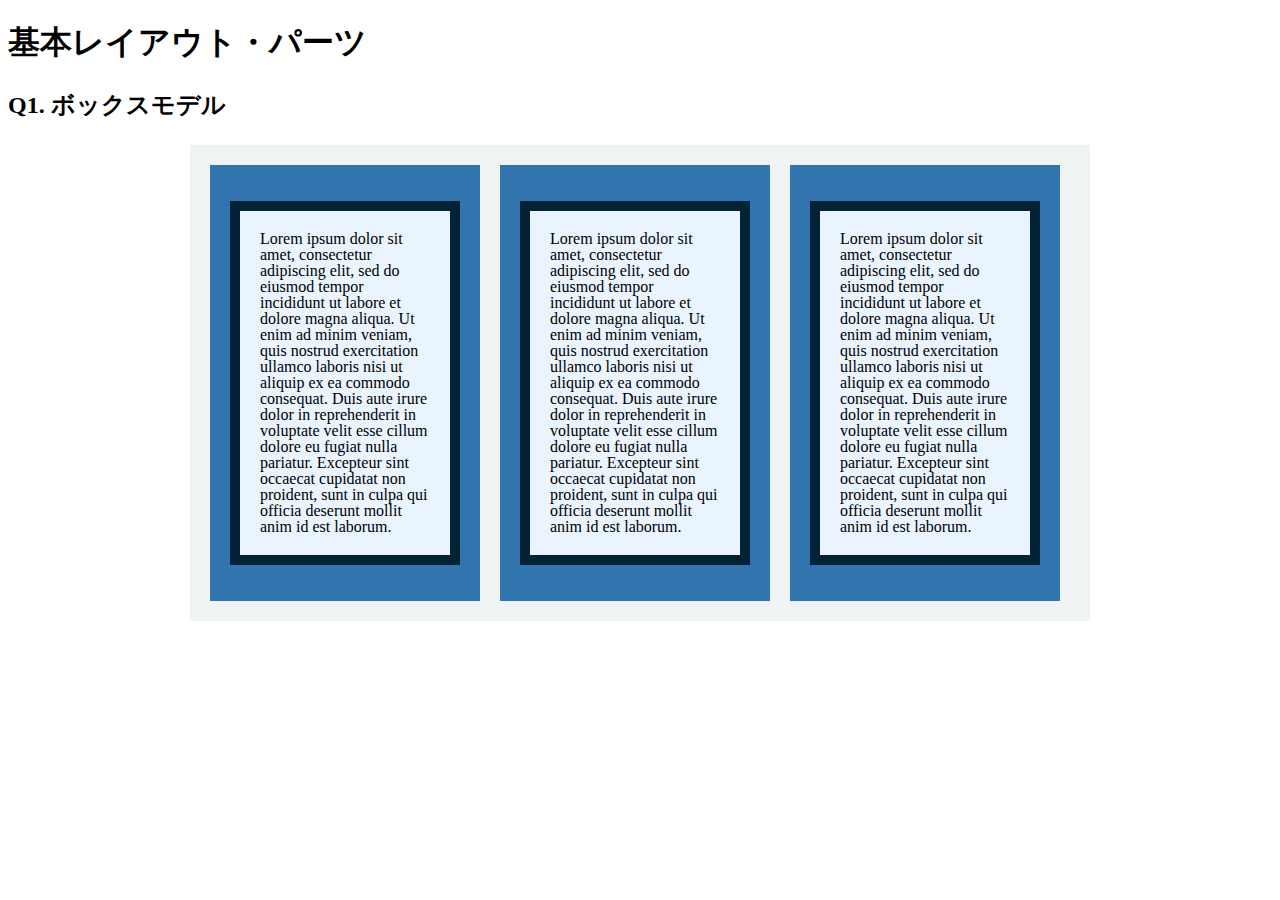
<file: layout_parts/q1/index.html>
<!DOCTYPE html>
<html>
  <head>
    <meta charset="utf-8">
    <meta http-equiv="X-UA-Compatible" content="IE=edge">
    <meta name="viewport" content="width=device-width, initial-scale=1.0, maximum-scale=1.0, user-scalable=no">
    <meta name="format-detection" content="telephone=no">
    <title>基本レイアウト・パーツ</title>
    <link rel="stylesheet" href="http://gizumo-inc.github.io/sample/front-lesson/layout_parts_new/assets/css/reset.css">
    <link rel="stylesheet" href="http://gizumo-inc.github.io/sample/front-lesson/layout_parts_new/assets/css/base.css">
    <link rel="stylesheet" href="css/style.css">
  </head>
  <body>
    <div class="wrapper">
      <h1 class="title">基本レイアウト・パーツ</h1>
      <h2 class="headline">
        <p class="headline__text">Q1. ボックスモデル</p>
      </h2>
      <div class="box">
        <!--
            このQ1のみ「answer」フォルダがあり、そこにQ1でのHTML/CSSの説明が書いてあります。
            その「index.html」をブラウザとテキストエディタで開き、参考にしてみてください。

             この問題はmarginとpaddingとborderをうまく使ってボックスを配置する問題です。
             レイアウトとしては、1つの大きなボックスの中に3つのボックスが横並びになっていて、
             さらにその3つのボックスの中にそれぞれ1つずつボックスが入っている形になっています。
             3つのボックスはfloatで横並びにしているので、clearfixでの解除も忘れないようにしてください。

             ■この問題で使う大事なプロパティ
             ・margin
             ・padding
             ・border
             ・float
        -->
        <!-- 回答はクラスq1の要素の中に書いてね -->
        <!-- すでについてるクラスにはstyleを指定しない。styleをつける場合は自分で新たにクラスをつけること -->
        <div class="q1 q1__contents clearfix">
          <div class="q1__contents__box">
            <p class="q1__contents__text">
              Lorem ipsum dolor sit amet, consectetur adipiscing elit, sed do eiusmod tempor incididunt ut labore et dolore magna aliqua. Ut enim ad minim veniam, quis nostrud exercitation ullamco laboris nisi ut aliquip ex ea commodo consequat. Duis aute irure dolor in reprehenderit in voluptate velit esse cillum dolore eu fugiat nulla pariatur. Excepteur sint occaecat cupidatat non proident, sunt in culpa qui officia deserunt mollit anim id est laborum.
            </p>
          </div>
          <div class="q1__contents__box">
            <p class="q1__contents__text">
              Lorem ipsum dolor sit amet, consectetur adipiscing elit, sed do eiusmod tempor incididunt ut labore et dolore magna aliqua. Ut enim ad minim veniam, quis nostrud exercitation ullamco laboris nisi ut aliquip ex ea commodo consequat. Duis aute irure dolor in reprehenderit in voluptate velit esse cillum dolore eu fugiat nulla pariatur. Excepteur sint occaecat cupidatat non proident, sunt in culpa qui officia deserunt mollit anim id est laborum.
            </p>
          </div>
          <div class="q1__contents__box">
            <p class="q1__contents__text">
              Lorem ipsum dolor sit amet, consectetur adipiscing elit, sed do eiusmod tempor incididunt ut labore et dolore magna aliqua. Ut enim ad minim veniam, quis nostrud exercitation ullamco laboris nisi ut aliquip ex ea commodo consequat. Duis aute irure dolor in reprehenderit in voluptate velit esse cillum dolore eu fugiat nulla pariatur. Excepteur sint occaecat cupidatat non proident, sunt in culpa qui officia deserunt mollit anim id est laborum.
            </p>
          </div>
        </div>
        <!-- 回答はクラスq1の要素の中に書いてね -->
      </div>
    </div>
  </body>
</html>
</file>
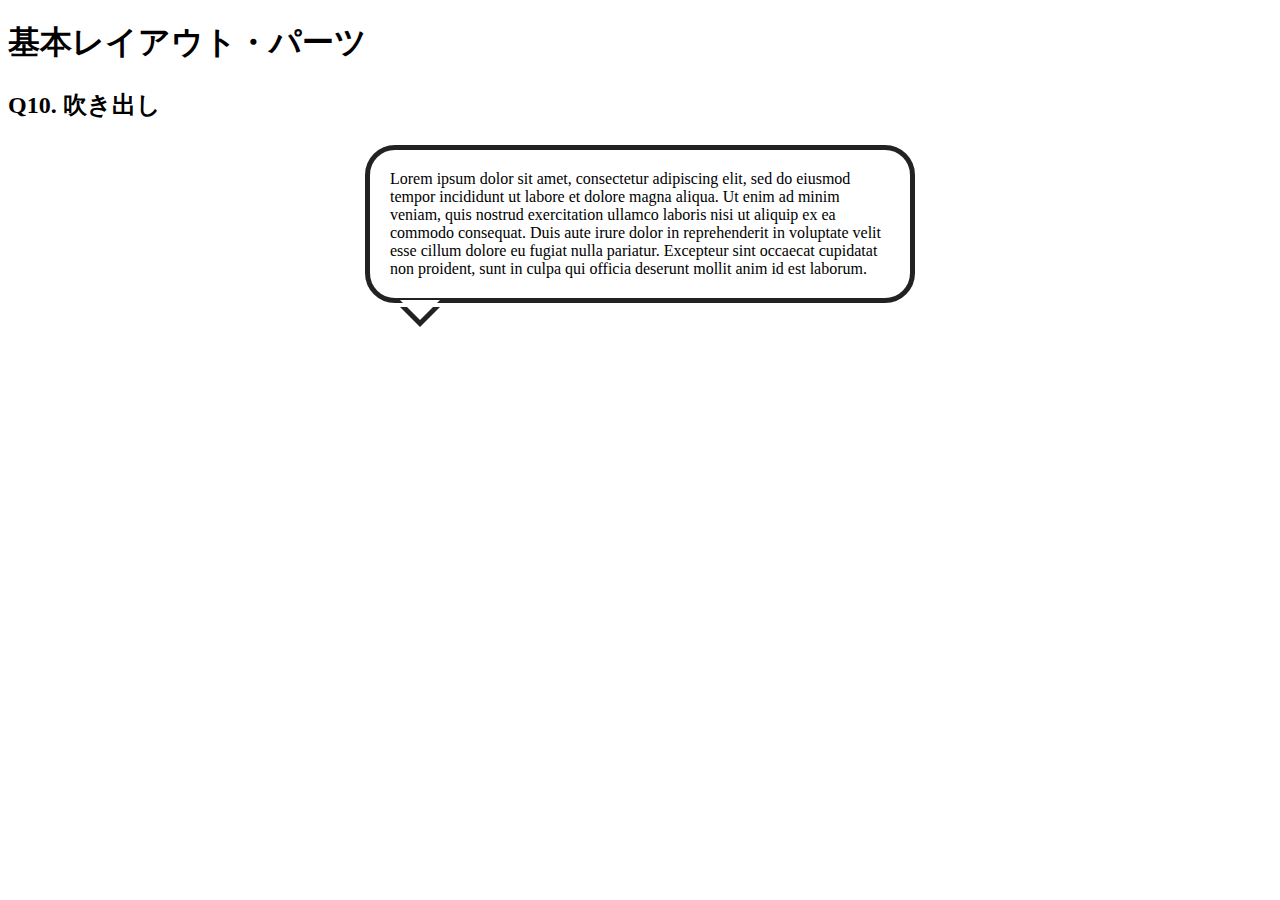
<file: layout_parts/q10/index.html>
<!DOCTYPE html>
<html>
  <head>
    <meta charset="utf-8">
    <meta http-equiv="X-UA-Compatible" content="IE=edge">
    <meta name="viewport" content="width=device-width, initial-scale=1.0, maximum-scale=1.0, user-scalable=no">
    <meta name="format-detection" content="telephone=no">
    <title>基本レイアウト・パーツ</title>
    <link rel="stylesheet" href="http://gizumo-inc.github.io/sample/front-lesson/layout_parts_new/assets/css/reset.css">
    <link rel="stylesheet" href="http://gizumo-inc.github.io/sample/front-lesson/layout_parts_new/assets/css/base.css">
    <link rel="stylesheet" href="css/style.css">
  </head>
  <body>
    <div class="wrapper">
      <h1 class="title">基本レイアウト・パーツ</h1>
      <h2 class="headline">
        <p class="headline__text">Q10. 吹き出し</p>
      </h2>
      <div class="box">
        <!--
             吹き出しというのもwebサイトにおいてよく使われるパーツです。
             これもCSSだけで実装することができますが、吹き出しの枠線の三角の部分がむずかしいかと思います。
             やり方は何通りかありますので、調べてみて自分なりの方法で再現してみてください。

             ■この問題で使う大事なプロパティ
             ・position

             ■この問題で使う大事な擬似要素
             ・:before
             ・:after
        -->
        <!-- 回答はクラスq10の要素の中に書いてね -->
        <!-- すでについてるクラスにはstyleを指定しない。styleをつける場合は自分で新たにクラスをつけること -->
        <div class="q10 q10__outer">
          <div class=" q10__text">
            Lorem ipsum dolor sit amet, consectetur adipiscing elit, sed do eiusmod tempor incididunt ut labore et dolore magna aliqua. Ut enim ad minim veniam, quis nostrud exercitation ullamco laboris nisi ut aliquip ex ea commodo consequat. Duis aute irure dolor in reprehenderit in voluptate velit esse cillum dolore eu fugiat nulla pariatur. Excepteur sint occaecat cupidatat non proident, sunt in culpa qui officia deserunt mollit anim id est laborum.
          </div>
        </div>
        <!-- 回答はクラスq10の要素の中に書いてね -->
      </div>
    </div>
  </body>
</html>
</file>
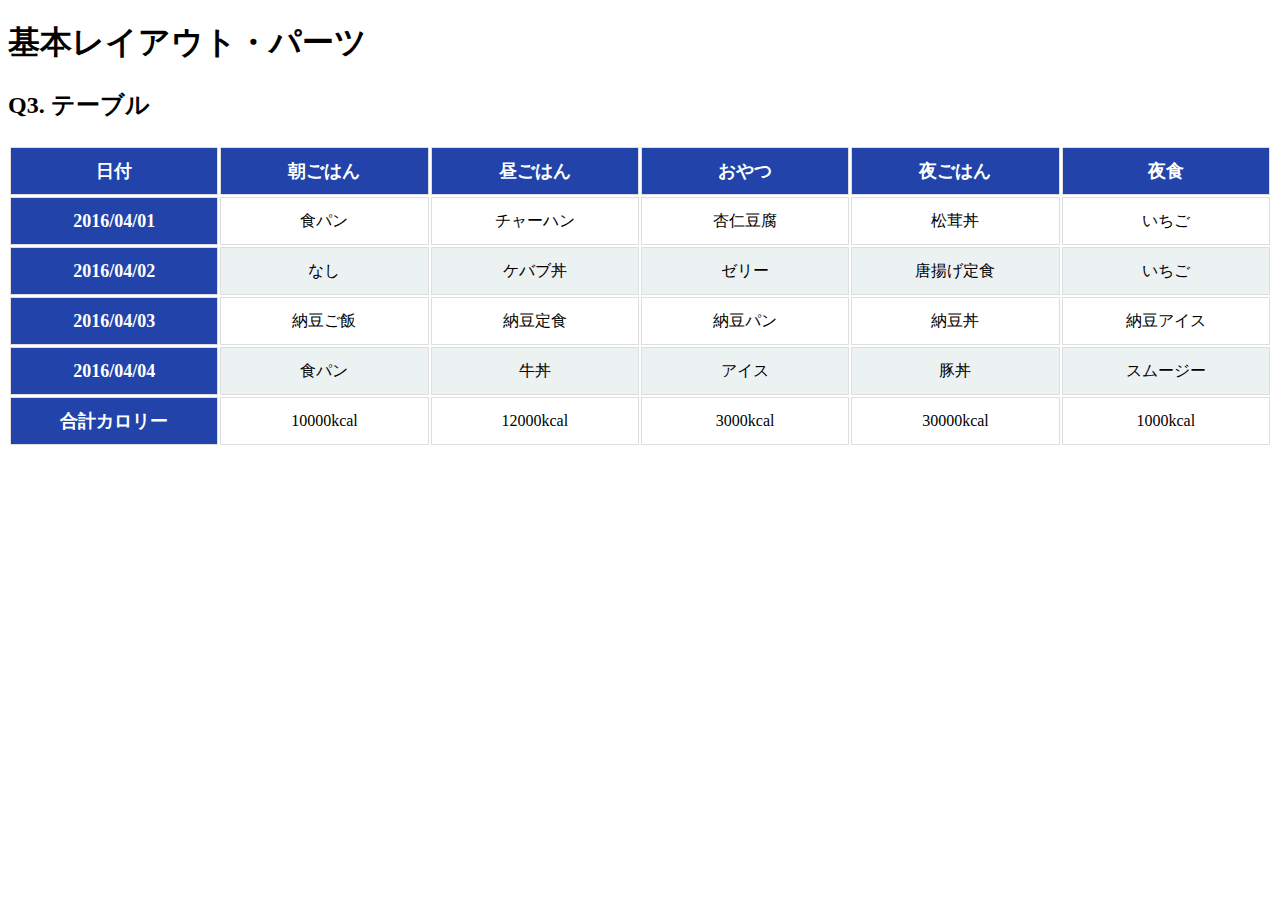
<file: layout_parts/q3/index.html>
<!DOCTYPE html>
<html>
  <head>
    <meta charset="utf-8">
    <meta http-equiv="X-UA-Compatible" content="IE=edge">
    <meta name="viewport" content="width=device-width, initial-scale=1.0, maximum-scale=1.0, user-scalable=no">
    <meta name="format-detection" content="telephone=no">
    <title>基本レイアウト・パーツ</title>
    <link rel="stylesheet" href="http://gizumo-inc.github.io/sample/front-lesson/layout_parts_new/assets/css/reset.css">
    <link rel="stylesheet" href="http://gizumo-inc.github.io/sample/front-lesson/layout_parts_new/assets/css/base.css">
    <link rel="stylesheet" href="css/style.css">
  </head>
  <body>
    <div class="wrapper">
      <h1 class="title">基本レイアウト・パーツ</h1>
      <h2 class="headline">
        <p class="headline__text">Q3. テーブル</p>
      </h2>
      <div class="box">
        <!--
             tableタグを使って表をつくってもらいます。
             tableタグ内では使っていいタグと使っていい順序というものが決まっています。
             それを検索しながら当てはめてください。

             背景色が青いセルのfont-sizeは18pxでline-heightが26pxです。
             それ以外のセルはfont-sizeが16pxでline-heightが22pxです。

             ■この問題で使う大事なプロパティ
             ・table-layout

             ■この問題で使う大事な擬似要素
             ・:nth-child
             ・:first-child
             ・:last-child

             ■必須ではないけど使えると便利な擬似要素
             ・:not
        -->
        <!-- 回答はクラスq3の要素の中に書いてね -->
        <!-- すでについてるクラスにはstyleを指定しない。styleをつける場合は自分で新たにクラスをつけること -->
        <div class="q3">
          <table class="kcal_table">
            <thead>
              <tr>
                <th>日付</th>
                <th>朝ごはん</th>
                <th>昼ごはん</th>
                <th>おやつ</th>
                <th>夜ごはん</th>
                <th>夜食</th>
              </tr>
            </thead>
            <tbody>
              <tr>
                <th>2016/04/01</th>
                <td>食パン</td>
                <td>チャーハン</td>
                <td>杏仁豆腐</td>
                <td>松茸丼</td>
                <td>いちご</td>
              </tr>
              <tr>
                <th>2016/04/02</th>
                <td>なし</td>
                <td>ケバブ丼</td>
                <td>ゼリー</td>
                <td>唐揚げ定食</td>
                <td>いちご</td>
              </tr>
              <tr>
                <th>2016/04/03</th>
                <td>納豆ご飯</td>
                <td>納豆定食</td>
                <td>納豆パン</td>
                <td>納豆丼</td>
                <td>納豆アイス</td>
              </tr>
              <tr>
                <th>2016/04/04</th>
                <td>食パン</td>
                <td>牛丼</td>
                <td>アイス</td>
                <td>豚丼</td>
                <td>スムージー</td>
              </tr>
              <tr>
                <th>合計カロリー</th>
                <td>10000kcal</td>
                <td>12000kcal</td>
                <td>3000kcal</td>
                <td>30000kcal</td>
                <td>1000kcal</td>
              </tr>
            </tbody>
          </table>
        </div>
        <!-- 回答はクラスq3の要素の中に書いてね -->
      </div>
    </div>
  </body>
</html>
</file>
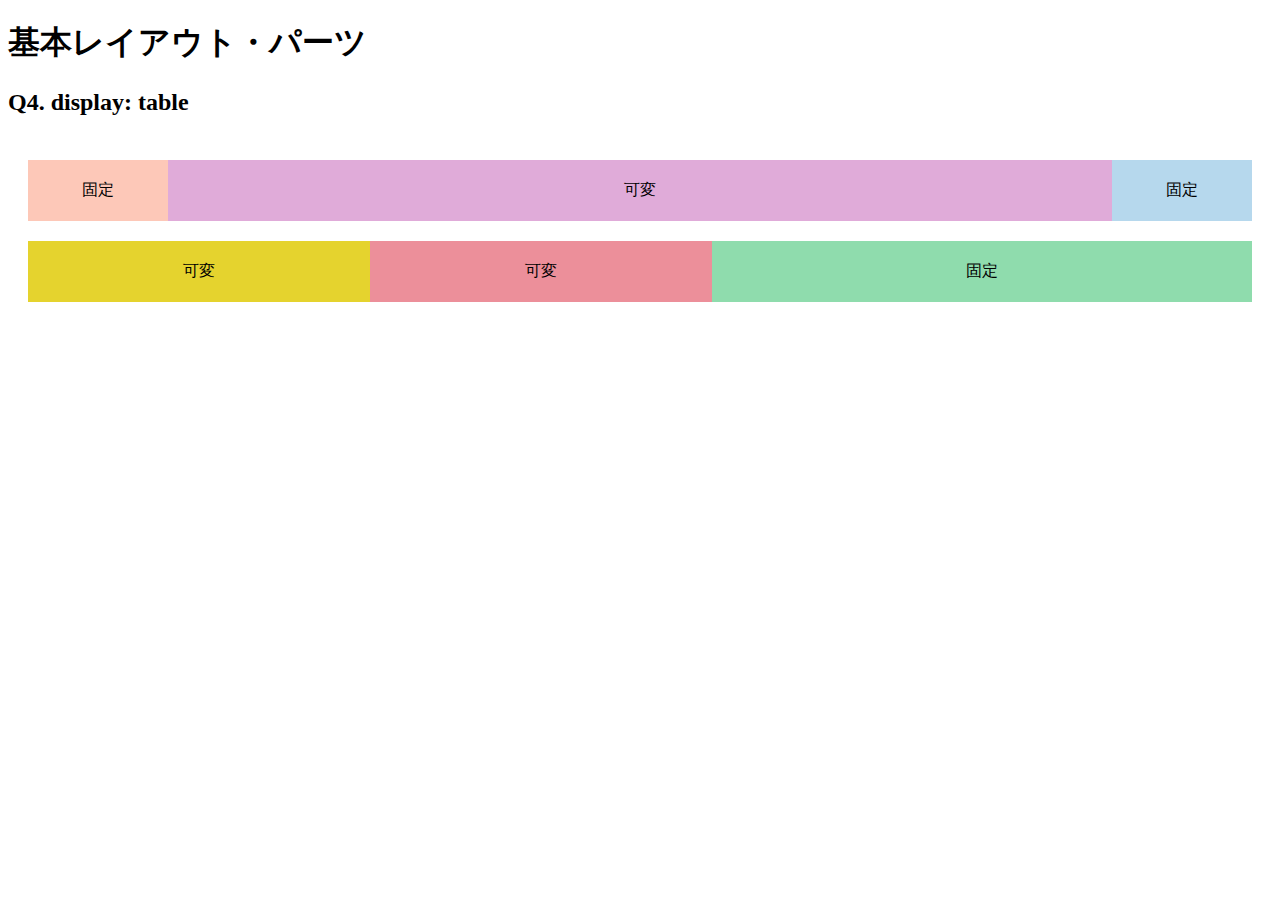
<file: layout_parts/q4/index.html>
<!DOCTYPE html>
<html>
  <head>
    <meta charset="utf-8">
    <meta http-equiv="X-UA-Compatible" content="IE=edge">
    <meta name="viewport" content="width=device-width, initial-scale=1.0, maximum-scale=1.0, user-scalable=no">
    <meta name="format-detection" content="telephone=no">
    <title>基本レイアウト・パーツ</title>
    <link rel="stylesheet" href="http://gizumo-inc.github.io/sample/front-lesson/layout_parts_new/assets/css/reset.css">
    <link rel="stylesheet" href="http://gizumo-inc.github.io/sample/front-lesson/layout_parts_new/assets/css/base.css">
    <link rel="stylesheet" href="css/style.css">
  </head>
  <body>
    <div class="wrapper">
      <h1 class="title">基本レイアウト・パーツ</h1>
      <h2 class="headline">
        <p class="headline__text">Q4. display: table</p>
      </h2>
      <div class="box">
        <!--
             Webサイトを作る際、「メインコンテンツはウィンドウの横幅に応じて伸縮するけれどサイドバーは常に固定値」といったようなレイアウトをすることが多々あります。
             そのようなときに、ウィンドウサイズに対して固定のものと可変のものを横に並べるやり方がわからないとレイアウトができません。
             display: tableを使うことで実現することができるのでやってみましょう。
             固定と書いてあるdivはウィンドウサイズが変わっても横幅が変化せず、可変と書いてあるdivはウィンドウサイズの変化に合わせて横幅が変化するようにスタイルをあてます。

             今回もHTMLは記述してあるので、新たにclassを付与してスタイルをあててください。
             .q4のdivにスタイルを当てる場合は、.q4に当てるのではなく新たにclassを付与してスタイルをあててください。

             ■この問題で使う大事なプロパティ
             ・display: table
             ・display: table-cell
        -->
        <!-- 回答はクラスq4の要素の中に書いてね -->
        <!-- すでについてるクラスにはstyleを指定しない。styleをつける場合は自分で新たにクラスをつけること -->
        <!-- 新たにタグは追加しなくてもできます。 -->
        <div class="q4 q4__frame">
          <div class="bar">
            <div class="cell top_left">固定</div>
            <div class="cell top_center">可変</div>
            <div class="cell top_right">固定</div>
          </div>
          <div class="bar">
            <div class="cell bottom_left">可変</div>
            <div class="cell bottom_center">可変</div>
            <div class="cell bottom_right">固定</div>
          </div>
        </div>
        <!-- 回答はクラスq4の要素の中に書いてね -->
      </div>
    </div>
  </body>
</html>
</file>
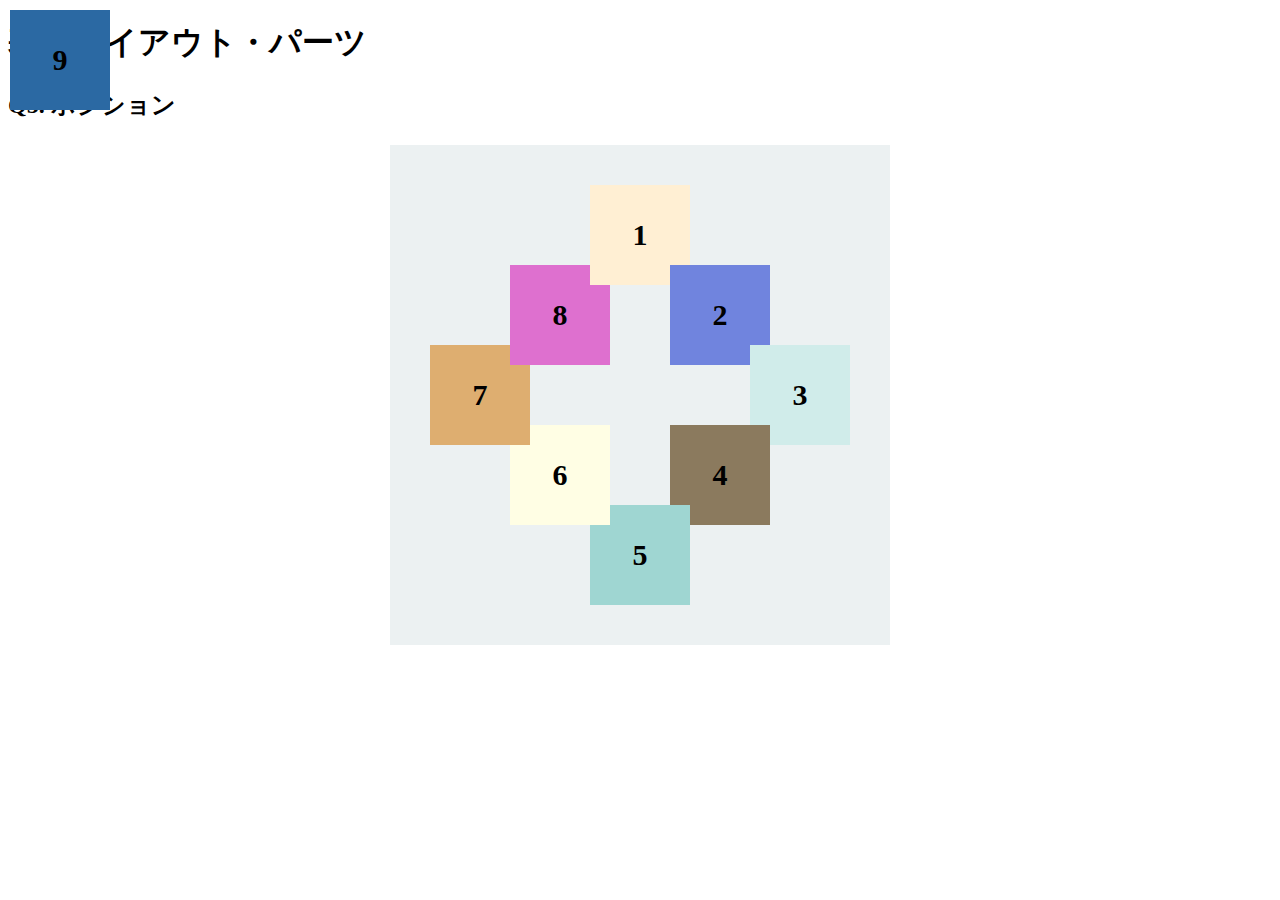
<file: layout_parts/q5/index.html>
<!DOCTYPE html>
<html>
  <head>
    <meta charset="utf-8">
    <meta http-equiv="X-UA-Compatible" content="IE=edge">
    <meta name="viewport" content="width=device-width, initial-scale=1.0, maximum-scale=1.0, user-scalable=no">
    <meta name="format-detection" content="telephone=no">
    <title>基本レイアウト・パーツ</title>
    <link rel="stylesheet" href="http://gizumo-inc.github.io/sample/front-lesson/layout_parts_new/assets/css/reset.css">
    <link rel="stylesheet" href="http://gizumo-inc.github.io/sample/front-lesson/layout_parts_new/assets/css/base.css">
    <link rel="stylesheet" href="css/style.css">
  </head>
  <body>
    <div class="wrapper">
      <h1 class="title">基本レイアウト・パーツ</h1>
      <h2 class="headline">
        <p class="headline__text">Q5. ポジション</p>
      </h2>
      <div class="box">
        <!--
             9個のボックスをきれいに配置しましょう。ボックスの重なり方(どれが上にあるのか)も意識してください。
             9番のボックスは常に(画面サイズに関わらず、スクロールに付随して)画面の左上に存在するように配置してください。

             ちなみにこの問題では、すでにHTMLは用意されています。
             ただ順序がばらばらになっているので、HTMLは変えずにCSSだけで正しい順序で配置してみてください。(classの付与は可)

             普通にやると1番のボックスが8番のボックスの下になってしまいます。
             下記にある「この問題で使う大事な擬似要素」のbefore or afterを使って、
             1番のボックスと同じ色、重なり部分と同じ大きさの要素を作ってpositionで配置しましょう。

             ■この問題で使う大事なプロパティ
             ・position
             ・z-index
             ■この問題で使う大事な擬似要素
             ・:before or :after
        -->
        <!-- 回答はクラスq5の要素の中に書いてね -->
        <!-- すでについてるクラスにはstyleを指定しない。styleをつける場合は自分で新たにクラスをつけること -->
        <!-- 新たにタグは追加しなくてもできます。 -->
        <div class="q5 gray">
          <div class="paper no__8">8</div>
          <div class="paper no__5">5</div>
          <div class="paper no__1">1</div>
          <div class="paper no__7">7</div>
          <div class="paper no__4">4</div>
          <div class="paper no__6">6</div>
          <div class="paper no__2">2</div>
          <div class="paper no__3">3</div>
          <div class="paper no__9">9</div>
        </div>
        <!-- 回答はクラスq5の要素の中に書いてね -->
      </div>
    </div>
  </body>
</html>
</file>
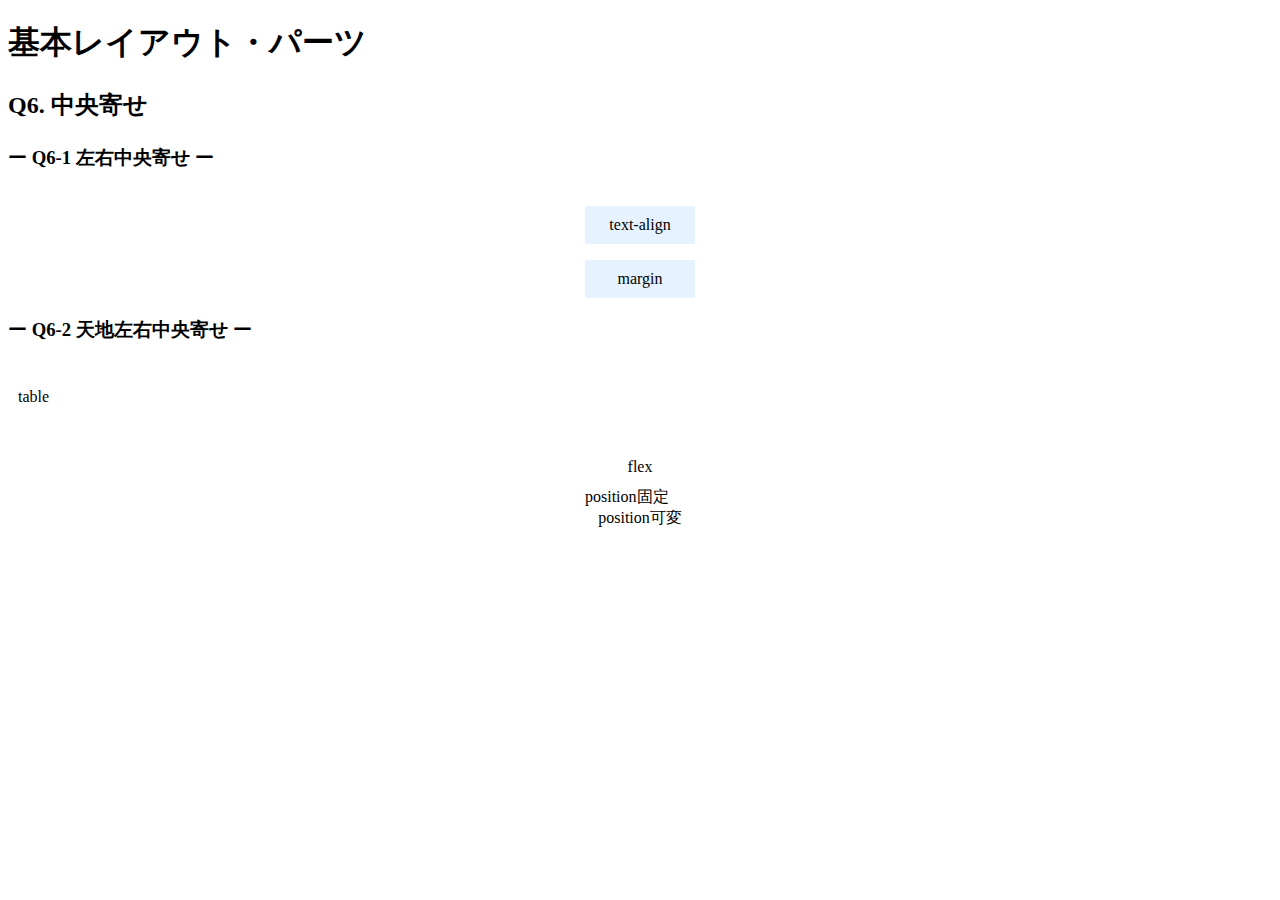
<file: layout_parts/q6/index.html>
<!DOCTYPE html>
<html>
  <head>
    <meta charset="utf-8">
    <meta http-equiv="X-UA-Compatible" content="IE=edge">
    <meta name="viewport" content="width=device-width, initial-scale=1.0, maximum-scale=1.0, user-scalable=no">
    <meta name="format-detection" content="telephone=no">
    <title>基本レイアウト・パーツ</title>
    <link rel="stylesheet" href="http://gizumo-inc.github.io/sample/front-lesson/layout_parts_new/assets/css/reset.css">
    <link rel="stylesheet" href="http://gizumo-inc.github.io/sample/front-lesson/layout_parts_new/assets/css/base.css">
    <link rel="stylesheet" href="css/style.css">
  </head>
  <body>
    <div class="wr
    apper">
      <h1 class="title">基本レイアウト・パーツ</h1>
      <h2 class="headline">
        <p class="headline__text">Q6. 中央寄せ</p>
      </h2>
      <div class="box">
        <!--
             左右の中央寄せや、天地(上下)の中央寄せというのはサイトを作っているとよく遭遇するレイアウトです。
             色々なやり方があるのですが、状況に応じて最適なものは違うので適切な配置の仕方ができるようになりましょう。
             この問題ではHTMLはすでに用意しているので、classを自分で付与してスタイルをあててください。
        -->
        <div class="box__inner">
          <h3 class="box__headline">
            <p class="box__headline__text">ー Q6-1 左右中央寄せ ー</p>
          </h3>
          <!--
               ブロック要素内のテキスト(or インライン要素)の左右中央寄せに関してはtext-align:centerを設定することで簡単にできます。
               ただ、ブロック要素そのものの左右中央寄せは少し工夫をしないとできません。
               大きく分けて2通りのやり方があるのですが、それが以下の問題の2つです。
               中央寄せするブロックの横幅が可変の場合はtext-alignでの方法が、固定の場合はmarginでの方法が向いています。
          -->
          <div class="q6 q6--horizontal">
            <!--
                 ■この問題で使う大事なプロパティ
                 ・display
                 ・text-align
            -->
            <!-- Q6-1の回答はここに書いてね -->
            <!-- 新たにタグは追加しなくてもできます。 -->
            <div class="q6__box">
              <div class="q6__textalign__outer">
                <p class="q6__1__text q6__textalign__inner">text-align</p>
              </div>
            </div>
            <!-- Q6-1の回答はここに書いてね -->

            <!--
                 ■この問題で使う大事なプロパティ
                 ・margin
            -->
            <!-- Q6-1の回答はここに書いてね -->
            <!-- 新たにタグは追加しなくてもできます。 -->
            <div class="q6__box">
              <p class="q6__1__text q6__margin">margin</p>
            </div>
            <!-- Q6-1の回答はここに書いてね -->
          </div>
        </div>

        <div class="box__inner">
          <h3 class="box__headline">
            <p class="box__headline__text">ー Q6-2 天地左右中央寄せ ー</p>
          </h3>
          <!--
               ブロック要素の天地中央寄せは左右よりも難易度が高くなります。
               そして天地の中央寄せができる状態だと左右もできる状態に自然になっているため、今回は天地左右の中央寄せになります。
               やり方は大きくわけて3つあります。
               1番目の方法は少し前までよく使われていたやり方で全てのブラウザで表示ができますが、HTMLの記述が冗長になってしまいます。
               2番目の方法は最新の記述で、とても簡単に書くことができますが、少し古いブラウザだと対応していません。
               3番目の方法もよく使われますが、これも少し古いブラウザだと対応していません。

               この問題もHTMLが用意されているのでclassを付与してスタイルをあててください。すでにふられているclassにスタイルをあてることはせず、新規でclassを作ってください。
          -->
          <!--
               ■この問題で使う大事なプロパティ
               ・display: table
               ・display: table-cell
               ・display: inline-block
               ・vertical-align
          -->
          <!-- Q6-2の回答はここに書いてね -->
          <!-- すでについてるクラスにはstyleを指定しない。styleをつける場合は自分で新たにクラスをつけること -->
          <!-- 新たにタグは追加しなくてもできます。 -->
          <div class="q6 q6--around q6__table">
            <div class="q6__cell">
              <p class="q6__2__text q6__tabletext">table</p>
            </div>
          </div>
          <!-- Q6-2の回答はここに書いてね -->
          <!--
               ■この問題で使う大事なプロパティ
               ・display: flex
               ・align-items
               ・justify-content
          -->
          <!-- Q6-2の回答はここに書いてね -->
          <!-- すでについてるクラスにはstyleを指定しない。styleをつける場合は自分で新たにクラスをつけること -->
          <!-- 新たにタグは追加しなくてもできます。 -->
          <div class="q6 q6--around q6__flex">
            <p class="q6__2__text">flex</p>
          </div>
          <!-- Q6-2の回答はここに書いてね -->
          <div class="q6 q6--position">
            <!--
                 中央寄せする要素のサイズが固定のとき

                 ■この問題で使う大事なプロパティ
                 ・position
                 ・margin
            -->
            <!-- Q6-2の回答はここに書いてね -->
            <!-- すでについてるクラスにはstyleを指定しない。styleをつける場合は自分で新たにクラスをつけること -->
            <!-- 新たにタグは追加しなくてもできます。 -->
            <div class="q6__box is-stable q6__position">
              <p class="q6__box__inner q6__fix">position固定</p>
            </div>
            <!-- Q6-2の回答はここに書いてね -->
            <!--
                 中央寄せする要素のサイズが可変のとき

                 ■この問題で使う大事なプロパティ
                 ・position
                 ・transform
            -->
            <!-- Q6-2の回答はここに書いてね -->
            <!-- すでについてるクラスにはstyleを指定しない。styleをつける場合は自分で新たにクラスをつけること -->
            <!-- 新たにタグは追加しなくてもできます。 -->
            <div class="q6__box is-flexible q6__position">
              <p class="q6__box__inner q6__flexible">position可変</p>
            </div>
            <!-- Q6-2の回答はここに書いてね -->
          </div>
        </div>
      </div>
    </div>
  </body>
</html>
</file>
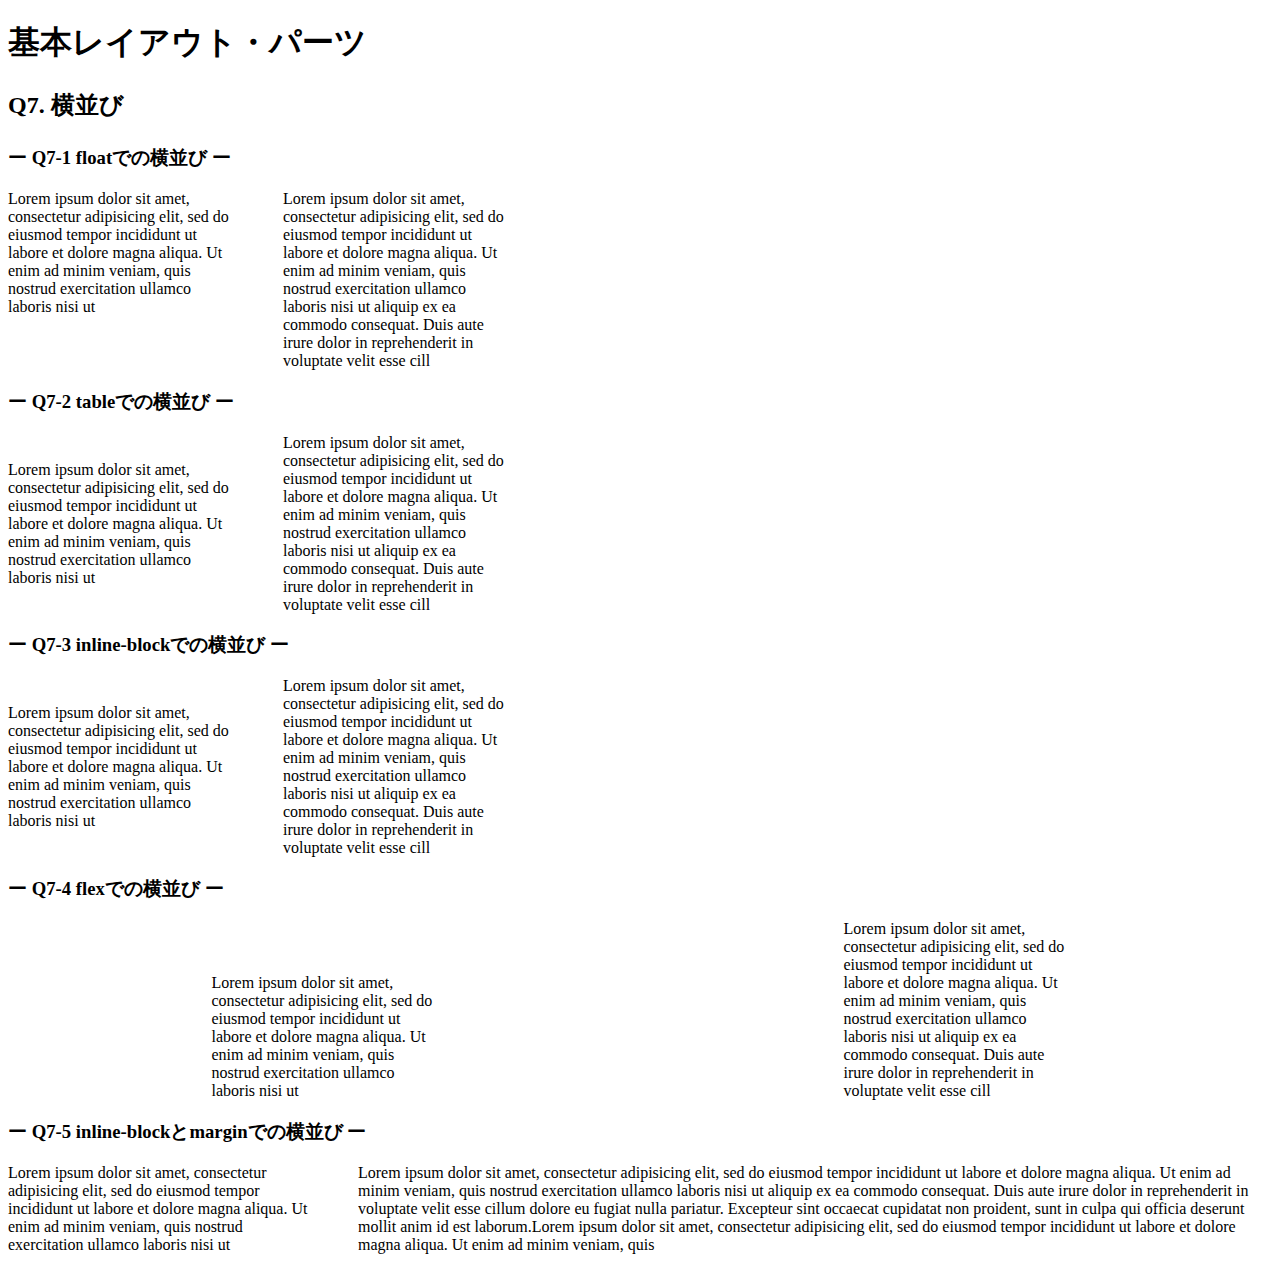
<file: layout_parts/q7/index.html>
<!DOCTYPE html>
<html>
  <head>
    <meta charset="utf-8">
    <meta http-equiv="X-UA-Compatible" content="IE=edge">
    <meta name="viewport" content="width=device-width, initial-scale=1.0, maximum-scale=1.0, user-scalable=no">
    <meta name="format-detection" content="telephone=no">
    <title>基本レイアウト・パーツ</title>
    <link rel="stylesheet" href="http://gizumo-inc.github.io/sample/front-lesson/layout_parts_new/assets/css/reset.css">
    <link rel="stylesheet" href="http://gizumo-inc.github.io/sample/front-lesson/layout_parts_new/assets/css/base.css">
    <link rel="stylesheet" href="css/style.css">
  </head>
  <body>
    <div class="wrapper">
      <h1 class="title">基本レイアウト・パーツ</h1>
      <h2 class="headline">
        <p class="headline__text">Q7. 横並び</p>
      </h2>
      <div class="box">
        <!--
             要素を横並びにするというのは、高頻出のレイアウトです。
             色々なやり方があるのですが、状況に応じて最適なものは違うので適切な配置の仕方ができるようになりましょう。
             この問題ではHTMLはすでに用意しているので、classを自分で付与してスタイルをあててください。
        -->
        <div class="box__inner">
          <h3 class="box__headline">
            <p class="box__headline__text">ー Q7-1 floatでの横並び ー</p>
          </h3>
          <!--
               ■この問題で使う大事なプロパティ
               ・float
          -->
          <!-- Q7の回答はここに書いてね -->
          <!-- すでについてるクラスにはstyleを指定しない。styleをつける場合は自分で新たにクラスをつけること -->
          <!-- 新たにタグは追加しなくてもできます。 -->
          <div class="q7 q7--float">
            <div class="q7__inner clearfix">
              <div class="q7__box q7__float">
                Lorem ipsum dolor sit amet, consectetur adipisicing elit, sed do eiusmod tempor incididunt ut labore et dolore magna aliqua. Ut enim ad minim veniam, quis nostrud exercitation ullamco laboris nisi ut
              </div>
              <div class="q7__box q7__float">
                Lorem ipsum dolor sit amet, consectetur adipisicing elit, sed do eiusmod tempor incididunt ut labore et dolore magna aliqua. Ut enim ad minim veniam, quis nostrud exercitation ullamco laboris nisi ut aliquip ex ea commodo consequat. Duis aute irure dolor in reprehenderit in voluptate velit esse cill
              </div>
            </div>
          </div>
          <!-- Q7の回答はここに書いてね -->
        </div>

        <div class="box__inner">
          <h3 class="box__headline">
            <p class="box__headline__text">ー Q7-2 tableでの横並び ー</p>
          </h3>
          <!--
               少しクセのある横並び方法です。

               ■この問題で使う大事なプロパティ
               ・display: table
               ・display: table-cell
          -->
          <!-- Q7の回答はここに書いてね -->
          <!-- すでについてるクラスにはstyleを指定しない。styleをつける場合は自分で新たにクラスをつけること -->
          <!-- 新たにタグは追加しなくてもできます。 -->
          <div class="q7 q7--table">
            <div class="q7__inner q7__table">
              <div class="q7__box q7__cell">
                <div class="q7__box__text q7__tabletext">
                  Lorem ipsum dolor sit amet, consectetur adipisicing elit, sed do eiusmod tempor incididunt ut labore et dolore magna aliqua. Ut enim ad minim veniam, quis nostrud exercitation ullamco laboris nisi ut
                </div>
              </div>
              <div class="q7__box q7__cell">
                <div class="q7__box__text q7__tabletext">
                  Lorem ipsum dolor sit amet, consectetur adipisicing elit, sed do eiusmod tempor incididunt ut labore et dolore magna aliqua. Ut enim ad minim veniam, quis nostrud exercitation ullamco laboris nisi ut aliquip ex ea commodo consequat. Duis aute irure dolor in reprehenderit in voluptate velit esse cill
                </div>
              </div>
            </div>
          </div>
          <!-- Q7の回答はここに書いてね -->
        </div>

        <div class="box__inner">
          <h3 class="box__headline">
            <p class="box__headline__text">ー Q7-3 inline-blockでの横並び ー</p>
          </h3>
          <!--
               ■この問題で使う大事なプロパティ
               ・display: inline-block
          -->
          <!-- Q7の回答はここに書いてね -->
          <!-- すでについてるクラスにはstyleを指定しない。styleをつける場合は自分で新たにクラスをつけること -->
          <!-- 新たにタグは追加しなくてもできます。 -->
          <div class="q7 q7--inlineblock">
            <div class="q7__inner q7__inblo__parent">
              <div class="q7__box q7__inblo">
                Lorem ipsum dolor sit amet, consectetur adipisicing elit, sed do eiusmod tempor incididunt ut labore et dolore magna aliqua. Ut enim ad minim veniam, quis nostrud exercitation ullamco laboris nisi ut
              </div>
              <div class="q7__box q7__inblo">
                Lorem ipsum dolor sit amet, consectetur adipisicing elit, sed do eiusmod tempor incididunt ut labore et dolore magna aliqua. Ut enim ad minim veniam, quis nostrud exercitation ullamco laboris nisi ut aliquip ex ea commodo consequat. Duis aute irure dolor in reprehenderit in voluptate velit esse cill
              </div>
            </div>
          </div>
          <!-- Q7の回答はここに書いてね -->
        </div>

        <div class="box__inner">
          <h3 class="box__headline">
            <p class="box__headline__text">ー Q7-4 flexでの横並び ー</p>
          </h3>
          <!--
               簡単に横並びが可能、かつ様々なアレンジが可能ですが、
               少し古いブラウザには対応してないので、他のものもしっかりと覚えるようにしましょう。

               ■この問題で使う大事なプロパティ
               ・flex
          -->
          <!-- Q7の回答はここに書いてね -->
          <!-- すでについてるクラスにはstyleを指定しない。styleをつける場合は自分で新たにクラスをつけること -->
          <!-- 新たにタグは追加しなくてもできます。 -->
          <div class="q7 q7--flex">
            <div class="q7__inner q7__flex">
              <div class="q7__box q7__flextext">
                Lorem ipsum dolor sit amet, consectetur adipisicing elit, sed do eiusmod tempor incididunt ut labore et dolore magna aliqua. Ut enim ad minim veniam, quis nostrud exercitation ullamco laboris nisi ut
              </div>
              <div class="q7__box q7__flextext">
                Lorem ipsum dolor sit amet, consectetur adipisicing elit, sed do eiusmod tempor incididunt ut labore et dolore magna aliqua. Ut enim ad minim veniam, quis nostrud exercitation ullamco laboris nisi ut aliquip ex ea commodo consequat. Duis aute irure dolor in reprehenderit in voluptate velit esse cill
              </div>
            </div>
          </div>
          <!-- Q7の回答はここに書いてね -->
        </div>

        <div class="box__inner">
          <h3 class="box__headline">
            <p class="box__headline__text">ー Q7-5 inline-blockとmarginでの横並び ー</p>
          </h3>
          <!--
               上記でやったdisplay: inline-block;での横並び方法の派生です。
               この方法を使うと固定幅 + 可変幅のレイアウトで横並びが可能です。
               ネガティブマージン（例：margin-left: -200px;）を使用します。

               ただ方法はいくつかあるので、固定幅 + 可変幅になっていれば問題ないです。

               ■この問題で使う大事なプロパティ
               ・display: inline-block
               ・margin, padding
          -->
          <!-- Q7の回答はここに書いてね -->
          <!-- すでについてるクラスにはstyleを指定しない。styleをつける場合は自分で新たにクラスをつけること -->
          <!-- 新たにタグは追加しなくてもできます。 -->
          <div class="q7 q7--margin">
            <div class="q7__inner is-full">
              <div class="q7__box q7__5__left">
                <div class="q7__box__text">
                  Lorem ipsum dolor sit amet, consectetur adipisicing elit, sed do eiusmod tempor incididunt ut labore et dolore magna aliqua. Ut enim ad minim veniam, quis nostrud exercitation ullamco laboris nisi ut
                </div>
              </div>
              <div class="q7__box q7__5__right">
                <div class="q7__box__text">
                  Lorem ipsum dolor sit amet, consectetur adipisicing elit, sed do eiusmod tempor incididunt ut labore et dolore magna aliqua. Ut enim ad minim veniam, quis nostrud exercitation ullamco laboris nisi ut aliquip ex ea commodo consequat. Duis aute irure dolor in reprehenderit in voluptate velit esse cillum dolore eu fugiat nulla pariatur. Excepteur sint occaecat cupidatat non proident, sunt in culpa qui officia deserunt mollit anim id est laborum.Lorem ipsum dolor sit amet, consectetur adipisicing elit, sed do eiusmod tempor incididunt ut labore et dolore magna aliqua. Ut enim ad minim veniam, quis
                </div>
              </div>
            </div>
          </div>
          <!-- Q7の回答はここに書いてね -->
        </div>
      </div>
    </div>
  </body>
</html>
</file>
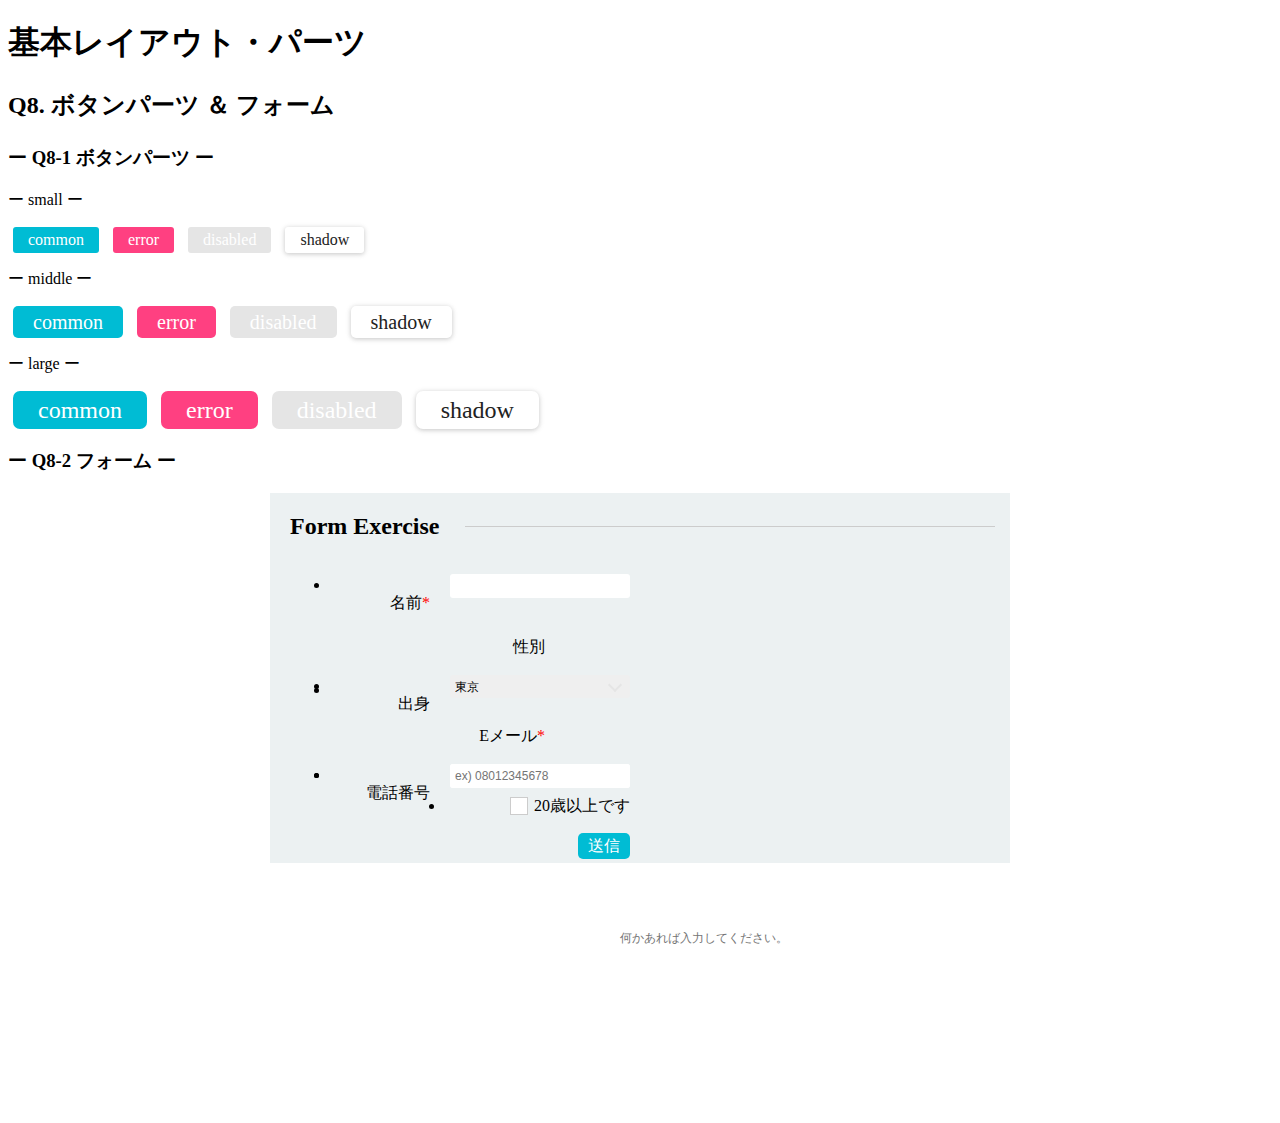
<file: layout_parts/q8/index.html>
<!DOCTYPE html>
<html>
  <head>
    <meta charset="utf-8">
    <meta http-equiv="X-UA-Compatible" content="IE=edge">
    <meta name="viewport" content="width=device-width, initial-scale=1.0, maximum-scale=1.0, user-scalable=no">
    <meta name="format-detection" content="telephone=no">
    <title>基本レイアウト・パーツ</title>
    <link rel="stylesheet" href="http://gizumo-inc.github.io/sample/front-lesson/layout_parts_new/assets/css/reset.css">
    <link rel="stylesheet" href="http://gizumo-inc.github.io/sample/front-lesson/layout_parts_new/assets/css/base.css">
    <link rel="stylesheet" href="css/style.css">
  </head>
  <body>
    <div class="wrapper">
      <h1 class="title">基本レイアウト・パーツ</h1>
      <h2 class="headline">
        <p class="headline__text">Q8. ボタンパーツ ＆ フォーム</p>
      </h2>
      <div class="box">
        <div class="box__inner">
          <h3 class="box__headline">
            <p class="box__headline__text">ー Q8-1 ボタンパーツ ー</p>
          </h3>
          <!--
               この問題は特に難しいプロパティは使いませんので、普通にやれば簡単にボタンを作ることができます。
               ただ、意識していただきたいのは、classを適切にふることで共通化できるスタイルは共通化してしまうということです。
               この問題もHTMLはすでに記述してありますので、ボタンのdivにclassを付与してスタイルを当ててください。
               .q8--btnにfont-sizeを0として指定してあるので必ずボタン部分でfont-sizeを指定してください。
          -->
          <!-- 回答はここに書いてね -->
          <!-- すでについてるクラスにはstyleを指定しない。styleをつける場合は自分で新たにクラスをつけること -->
          <!-- 新たにタグは追加しなくてもできます。 -->
          <div class="q8 q8--btn">
            <p class="q8__title">ー small ー</p>
            <div class="btn small white common">common</div>
            <div class="btn small error">error</div>
            <div class="btn small disabled">disabled</div>
            <div class="btn small shadow">shadow</div>
          </div>

          <div class="q8 q8--btn">
            <p class="q8__title">ー middle ー</p>
            <div class="btn middle common">common</div>
            <div class="btn middle error">error</div>
            <div class="btn middle disabled">disabled</div>
            <div class="btn middle shadow">shadow</div>
          </div>

          <div class="q8 q8--btn">
            <p class="q8__title">ー large ー</p>
            <div class="btn large common">common</div>
            <div class="btn large error">error</div>
            <div class="btn large disabled">disabled</div>
            <div class="btn large shadow">shadow</div>
          </div>
          <!-- 回答はここに書いてね -->
        </div>

        <div class="box__inner">
          <h3 class="box__headline">
            <p class="box__headline__text">ー Q8-2 フォーム ー</p>
          </h3>
          <!--
               Webサイトを作る際、コンタクトフォームを実装する機会がとても多くあります。
               ここで使われるタグは一般的にはデザインするのが難しいと言われていますが、それをやらないといけない状況は結構多いです。（簡単リセットされない、:focusや:activeを使う）
               まずは元々タグにあてられているスタイルを解除して、フラットな状態にしてからスタイルを当てていくことが大事です。

               特にradioとcheckboxのチェックのスタイルが難しいと思います。
               やり方として、既存のチェックは使わずに擬似要素でチェックのフィールドを再現します。:checkedを使えばチェックされているかどうかでスタイルを変えることができるので、これをうまく使いましょう。cssでは+（隣接セレクタ）というものも使わなくてはなりませんので、調べてみましょう。
               また、一番下のボタンはbuttonタグを使って実装しましょう。（<input type="submit">を使って実装することも可能です）

               この課題では、実際にユーザーが入力した値を送れる状態まで作っていただきます。answerの方で確認していただきたいのですが、全ての入力フォームを適当に記述してsubmitボタンを押してみてください。URL欄の最後に「?name=...」という感じの文字列が追加されているのがわかると思います。（その?以降のものをパラメーターと呼びます。複数ある場合は?◯◯=□□&△△=××のように&繋ぎになります。◯◯や△△の部分はinputタグやselectタグのname属性が入ります。）
               これが、入力した値を送信できている状態です。本来ではこの値をサーバーサイドで受け取ってフォームの処理をするのですが、今回はHTMLを使って送信するまでをやってもらいます。
               answerで入力した値を自分で作ったフォームに全く同じように入力した場合、URLが全く同じように変わる状態にしてください。（formのaction属性やmethod属性が関係してきます）
               また赤の*(アスタリスク)の部分は必須項目です。必須項目を空にしたまま送信しようとするとアラートが表示される処理も再現しましょう。

               また、この問題はレイアウトが複雑なため、サイズや色の確認のためにデベロッパーツールを見ても構いません。
               ただ全ての答えを見るといったことはしないようにしましょう。

               ■この問題で使う大事なhtml要素
               ・label
               ・form
               ・input(type="text")
               ・input(type="radio")
               ・input(type="checkbox")
               ・textarea
               ・select
               ・button (inputも可能)
               ■この問題で使う大事なプロパティ
               ・appearance(-webkit-appearance)
               ・outline
               ■この問題で使う大事な擬似要素
               ・:checked
               ・:focus
               ・:active
               ・:before
               ・:after
          -->
          <!-- 回答はここに書いてね -->
          <!-- すでについてるクラスにはstyleを指定しない。styleを付ける場合は自分で新たにクラスをつけること -->
          <div class="q8">
            <div class="q8__form">
              <div class="form__title">
                Form Exercise
              </div>
              <form action="#" method="get">
                <ul class="form__left">
                  <li>
                    <p class="list__title">名前<span class="required">*</span></p>
                    <input id="name" type="text" name="yourname" class="form__input">
                  </li>
                  <li>
                    <p class="list__title">性別</p>
                    <div class="form__input gender">
                      <input type="radio" name="radio" class="radio__input" id="radio__01">
                      <label for="radio__01">男性</label>
                      <input type="radio" name="radio" class="radio__input" id="radio__02">
                      <label for="radio__02">女性</label>
                    </div>
                  </li>
                  <li>
                    <p class="list__title">出身</p>
                    <div class="from__outer">
                      <select name="pull-down" class="from">
                        <option value="tokyo">東京</option>
                        <option value="saitama">埼玉</option>
                        <option value="chiba">千葉</option>
                        <option value="kanagawa">神奈川</option>
                      </select>
                    </div>
                  </li>
                  <li>
                    <p class="list__title">Eメール<span class="required">*</span></p>
                    <input id="email" type="text" name="mail" placeholder="ex) hoge@gmail.com" class="form__input">
                  </li>
                  <li>
                    <p class="list__title">電話番号</p>
                    <input id="tel" type="text" name="tel" placeholder="ex) 08012345678" class="form__input">
                  </li>
                  <li>
                    <div class="checkbox">
                    <label>
                    <input type="checkbox" name="checkbox" class="checkbox__input">
                    <span class="checkbox__parts">20歳以上です</span>
                    </label>
                    </div>
                  </li>
                  <input type="submit" value="送信" class="form__btn">
                </ul>
                <textarea class="textarea form__input" rows="10" id="message" placeholder="何かあれば入力してください。" name="comment"></textarea>
              </form>
            </div>

          </div>
              <!-- 回答はここに書いてね -->
          </div>
        </div>
      </div>
    </body>
  </html>
</file>
<file: layout_parts/q1/css/style.css>
@charset "UTF-8";
/* 回答はここに書いてね */
.clearfix:after {
  display: block;
  content: "";
  clear: both;
}

.q1__contents {
  width: 900px;
  margin: 0 auto;
  padding: 20px;
  background-color: #eff3f4;
  box-sizing: border-box;
}

.q1__contents__box {
  float: left;
  margin-left: 20px;
  padding: 20px;
  width: 230px;
  background-color: #3274ae;
}

.q1__contents .q1__contents__box:first-child {
  margin-left: 0;
}

.q1__contents__text {
  padding: 20px;
  font-size: 16px;
  line-height: 16px;
  border: 10px solid #022336;
  background-color: #eaf4ff;
}

/* 回答はここに書いてね */
</file>
<file: layout_parts/q10/css/style.css>
@charset "UTF-8";

/* 回答はここに書いてね */
.q10__outer {
  text-align: center;
}

.q10__text {
  display: inline-block;
  position: relative;
  text-align: left;
  background: #fff;
  border: 5px solid #222;
  border-radius: 30px;
  padding: 20px;
  width: 500px;
}

.q10__text::before, .q10__text::after {
  content: "";
  position: absolute;
  left: 30px;
  width:0;
  height: 0;
  border-left: 20px solid transparent;
  border-right: 20px solid transparent;
}

.q10__text::before {
  top: 157px;
  border-top: 20px solid #222;
}

.q10__text::after {
  top: 150px;
  border-top: 20px solid #fff;
}

/* 回答はここに書いてね */
</file>
<file: layout_parts/q3/css/style.css>
@charset "UTF-8";

/* 回答はここに書いてね */
.kcal_table {
  table-layout: fixed;
  width: 100%;
}

.kcal_table th,
.kcal_table td {
  border: 1px solid #dedede;
  padding: 10px;
}

.kcal_table th {
  color: #fff;
  font-size: 18px;
  line-height: 26px;
  background-color: #2244aa;
}

.kcal_table td {
  color: #000;
  font-size: 16px;
  line-height: 22px;
  text-align: center;
}

.kcal_table > tbody > tr:nth-child(even) {
  background-color: #ecf1f2;
}

 .kcal_table > tbody > tr:last-child{
  border-top: 2px dashed #000;
}

/* 回答はここに書いてね */
</file>
<file: layout_parts/q4/css/style.css>
@charset "UTF-8";

/* 回答はここに書いてね */

.q4__frame {
  padding: 20px;
}

.bar {
  display: table;
  box-sizing: border-box;
  width: 100%;
}

.bar:first-child {
  margin-bottom: 20px;
}

.cell {
  display: table-cell;
  padding: 20px;
  text-align: center;
}

.top_left {
  width: 100px;
  background-color: #fdc8b8;
}

.top_center {
  background-color: #e0abd9;
}
.top_right {
  width: 100px;
  background-color: #b6d8ed;
}

.bottom_left {
  background-color: #e5d32e;
}

.bottom_center {
  background-color: #ec8f9a;
}
.bottom_right {
  width: 500px;
  background-color: #8fdcad;
}

/* 回答はここに書いてね */
</file>
<file: layout_parts/q5/css/style.css>
@charset "UTF-8";

/* 回答はここに書いてね */
.gray {
  position: relative;
  margin: 0 auto;
  width: 500px;
  height: 500px;
  background-color: #ecf1f2;
}

.paper {
  position: absolute;
  font-weight: bold;
  width: 100px;
  height: 100px;
  font-size: 30px;
  text-align: center;
  line-height: 100px;
}

.no__8 {
  top: 120px;
  left: 120px;
  z-index: 8;
  background-color: #de70cf;
}

.no__8:after {
  position: absolute;
  content: "";
  top: 0;
  right: 0;
  width: 20px;
  height: 20px;
  background-color: #ffefd3;
}

.no__5 {
  bottom: 40px;
  left: 200px;
  z-index: 5;
  background-color: #9fd6d2;
}

.no__1 {
  top: 40px;
  left: 200px;
  z-index: 1;
  background-color: #ffefd3;
}

.no__7 {
  top: 200px;
  left: 40px;
  z-index: 7;
  background-color: #deae70;
}

.no__4 {
  bottom: 120px;
  right: 120px;
  z-index: 4;
  background-color: #8b7a5e;
}

.no__6 {
  bottom: 120px;
  left: 120px;
  z-index: 6;
  background-color: #fffee4;
}

.no__2 {
  top: 120px;
  right: 120px;
  z-index: 2;
  background-color: #7084de;
}

.no__3 {
  top: 200px;
  right: 40px;
  z-index: 3;
  background-color: #d0ecea;
}

.no__9 {
  position: fixed;
  top: 10px;
  left: 10px;
  background-color: #2b69a3;
}


/* 回答はここに書いてね */
</file>
<file: layout_parts/q6/css/style.css>
@charset "UTF-8";

/* 回答はここに書いてね */

.q6__1__text {
  padding: 10px;
  width: 90px;
  background-color: #e6f2ff;
}

.q6__textalign__outer {
  text-align: center;
}

.q6__textalign__inner {
  display: inline-block;
}

.q6__margin {
  margin: 0 auto;
  text-align: center;
}

.q6__table {
  display: table;
}

.q6__cell {
  display: table-cell;
  vertical-align: middle;
  text-align: center;
}

.q6__2__text {
  padding: 10px;
  background-color: #fff;
}

.q6__tabletext {
  display: inline-block;
}

.q6__flex {
  display: flex;
  justify-content: center;
  align-items: center;
}

.q6__position {
  position: relative;
}

.q6__fix {
  position: absolute;
  top: 0;
  right: 0;
  left: 0;
  bottom: 0;
  margin: auto;
  width: 110px;
  height: 30px;
}

.q6__flexible {
  position: absolute;
  top: 50%;
  left: 50%;
  transform: translateY(-50%) translateX(-50%);
}

/* 回答はここに書いてね */
</file>
<file: layout_parts/q7/css/style.css>
@charset "UTF-8";

/* 回答はここに書いてね */
.clearfix:after {
  display: block;
  content: "";
  clear: both;
}

.q7__float {
  box-sizing: border-box;
  width: 225px;
  float: left;
}

.q7__float:last-child,
.q7__inblo:last-child {
  margin-left: 50px;
}

.q7__table {
  display: table;
}

.q7__cell {
  display: table-cell;
  vertical-align: middle;
}

.q7__cell:last-child {
  padding-left: 50px;
}

.q7__tabletext {
  box-sizing: border-box;
  width: 225px;
}

.q7__inblo__parent {
  font-size: 0;
}

.q7__inblo {
  box-sizing: border-box;
  display: inline-block;
  vertical-align: middle;
  font-size: 16px;
  width: 225px;
}

.q7__flex {
  display: flex;
  justify-content: space-around;
  align-items: flex-end;
}

.q7__flextext {
  box-sizing: border-box;
  width: 225px;
}

.q7__5__left {
  float: left;
  margin-right: 50px;
  width: 300px;
}

.q7__5__right {
  overflow: hidden;
  width: auto;
}


/* 回答はここに書いてね */
</file>
<file: layout_parts/q8/css/style.css>
@charset "UTF-8";

/* 回答はここに書いてね */
.clearfix::after {
  display: block;
  content: "";
  clear: both;
}

.btn {
  display: inline-block;
  margin: 0 5px;
  cursor: pointer;
}

.small {
  font-size: 16px;
  line-height: 26px;
  padding: 0 15px;
  height: 26px;
  border-radius: 3px;
}

.middle {
  font-size: 20px;
  line-height: 32px;
  padding: 0 20px;
  border-radius: 5px;
}

.large {
  font-size: 24px;
  line-height: 38px;
  padding: 0 25px;
  border-radius: 7px;
}

.common {
  color: #fff;
  background-color: #00bcd4;
}

.error {
  color: #fff;
  background-color: #ff4081;
}

.disabled {
  color: #fff;
  background-color: #e5e5e5;
}

.shadow {
  color: #222;
  background-color: #fff;
  box-shadow: 0 1px 6px rgba(0,0,0,.12),0 1px 4px rgba(0,0,0,.12);
}

/*  form */

.q8__form {
  margin: 0 auto;
  padding: 20px;
  width: 700px;
  height: 330px;
  background-color: #ecf1f2;
}

.form__title::before {
  content: "";
  position: absolute;
  top: 50%;
  left: 175px;
  width: 530px;
  height: 1px;
  background-color: #ccc;
}

.form__title {
  position: absolute;
  font-size: 24px;
  font-weight: bold;
}

.form__left {
  display: inline-block;
  text-align: right;
  padding-top: 25px;
}

.form__left > li {
  margin-top: 20px;
  width: 300px;
  height: 24.5px;
}

.list__title {
  display: inline-block;
  float: left;
  margin-right: 15px;
  width: 100px;
  line-height: 25px;
  text-align: right;
}

.required {
  color: #ff0000;
}

.form__input {
  display: inline-block;
  box-sizing: border-box;
  text-align: left;
  padding: 5px;
  width: 180px;
  height: 24px;
  font-size: 12px;
  border-style: none;
  border-radius: 3px;
}

.form__input:focus {
  outline: 0;
  box-shadow: 0 0 7px #00dcd4;
}

input[type=radio], input[type=checkbox] {
  display: none;
}

.gender {
  font-size: 16px;
  padding-left: 0;
}

.radio__input + label{
  position:relative;
  padding-left: 20px;
  cursor: pointer;
}

.radio__input + label::before{
  content: "";
  display: block;
  position: absolute;
  top: 0;
  left: 0;
  width: 14px;
  height: 14px;
  border: 1px solid #ccc;
  border-radius: 50%;
  background: #fff;
}

.radio__input:checked + label::after{
  content: "";
  display: block;
  position: absolute;
  top: 4px;
  left: 4px;
  width: 8px;
  height: 8px;
  background: #00bcd4;
  border-radius: 50%;
}

.from__outer {
  position: relative;
  display: inline-block;
}

.from__outer::after {
  content: '';
  position: absolute;
  width: 8px;
  height: 8px;
  border-bottom: solid 2px #e5e5e5;
  border-right: solid 2px #e5e5e5;
  -ms-transform: rotate(45deg);
  -webkit-transform: rotate(45deg);
  transform: rotate(45deg);
  top: 40%;
  right: 10px;
  margin-top: -4px;
}

.from {
  -webkit-appearance: none;
  -moz-appearance: none;
  appearance: none;
  box-sizing: border-box;
  cursor: pointer;
  padding-left: 5px;
  width: 180px;
  height: 23px;
  font-size: 12px;
  border-style: none;
  border-radius: 3px;
  outline: 0;
}

.checkbox {
  position: relative;
}

.checkbox__parts{
  position:relative;
  padding-left: 24px;
  margin-right: 20px;
  left: 20px;
}

.checkbox__parts::before{
  content: "";
  display: block;
  position: absolute;
  top: 0;
  left: 0;
  width: 16px;
  height: 16px;
  border: 1px solid #ccc;
  background: #fff;
}

.checkbox__input:checked + .checkbox__parts::after{
  content: "";
  display: block;
  position: absolute;
  top: -5px;
  left: 5px;
  width: 7px;
  height: 14px;
  transform: rotate(40deg);
  border-bottom: 3px solid #00bcd4;
  border-right: 3px solid #00bcd4;
}


.form__btn {
  cursor: pointer;
  border-style: none;
  margin-top: 12px;
  padding: 0 10px;
  border-radius: 5px;
  font-size: 16px;
  line-height: 26px;
  background: #00bcd4;
  color: #fff;
}

.form__btn:active {
  outline: 0;
  background-color: #FFF;
  color: #00BCD4;
}

.textarea {
  box-sizing: border-box;
  float: right;
  resize: none;
  font-size: 12px;
  margin-top: 45px;
  padding: 10px;
  width: 380px;
  height: 203px;
  border-style: none;
  border-radius: 3px;
}

/* 回答はここに書いてね */
</file>
